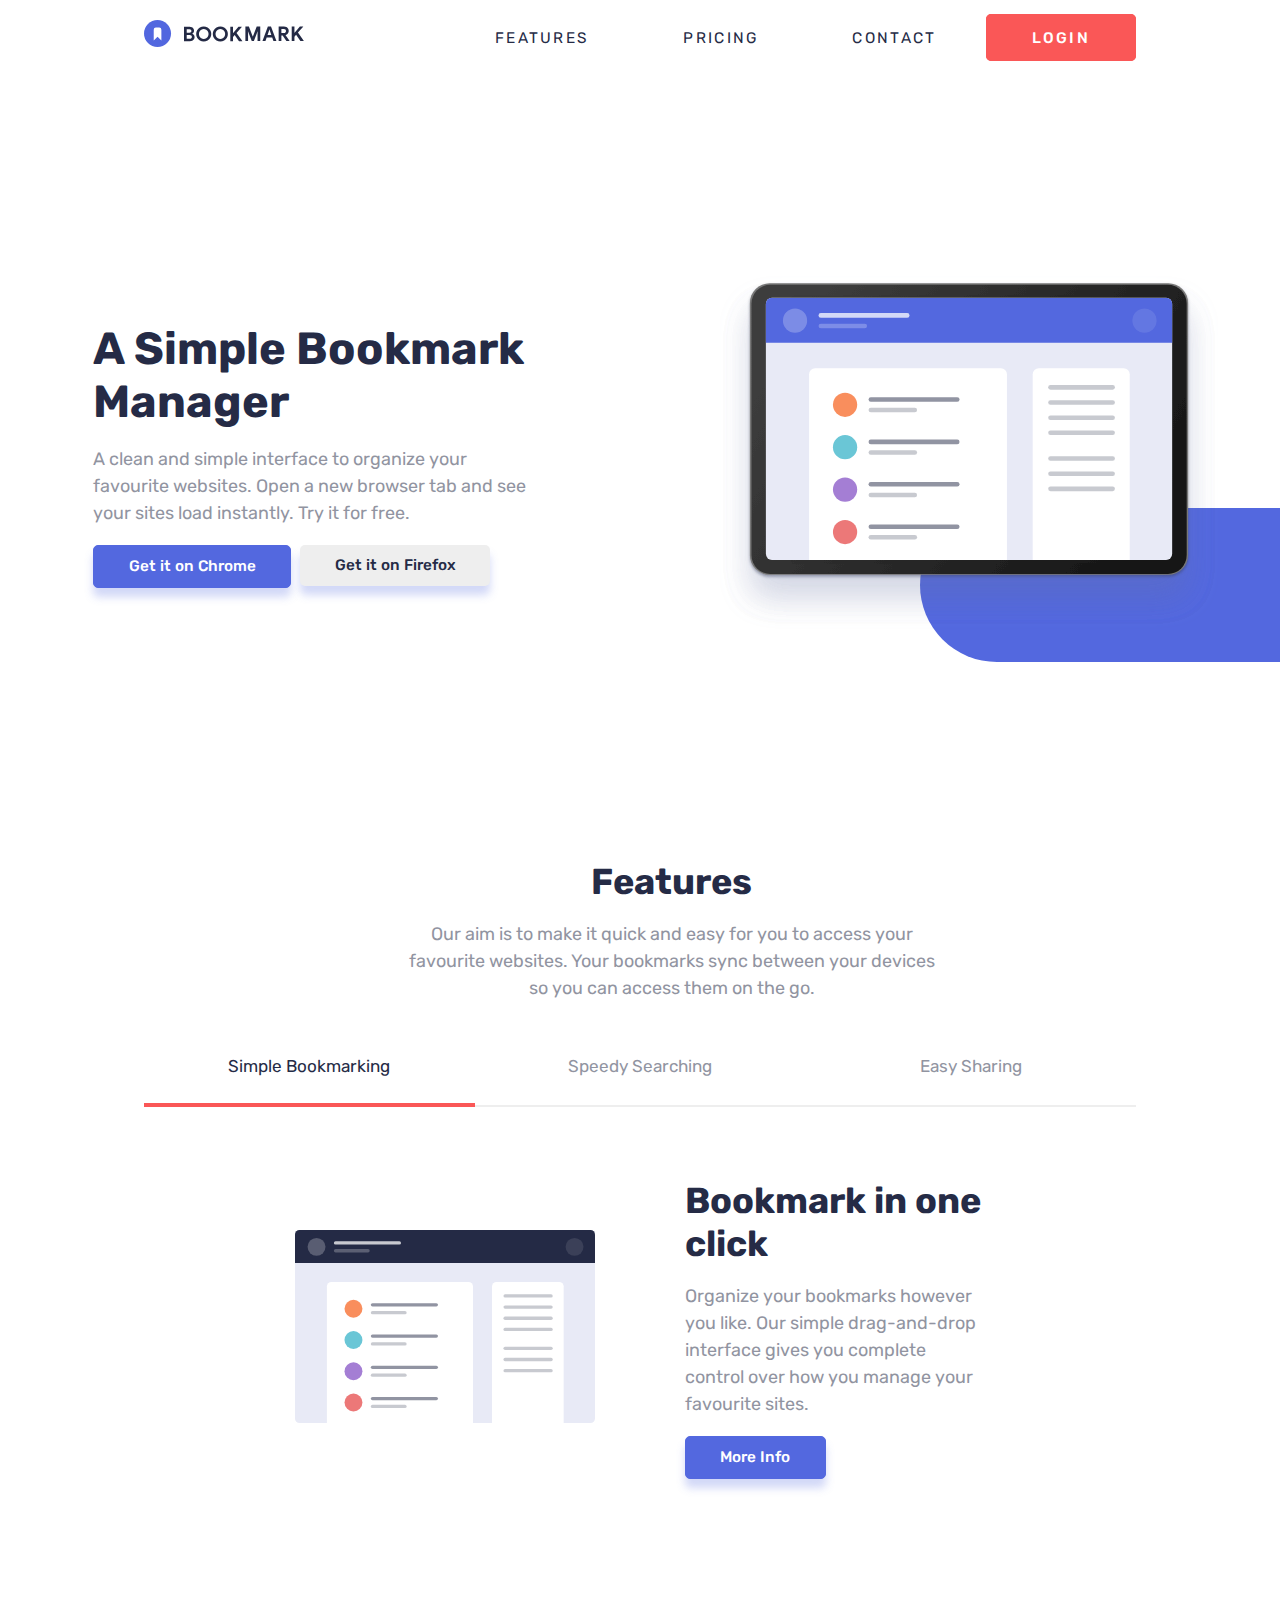
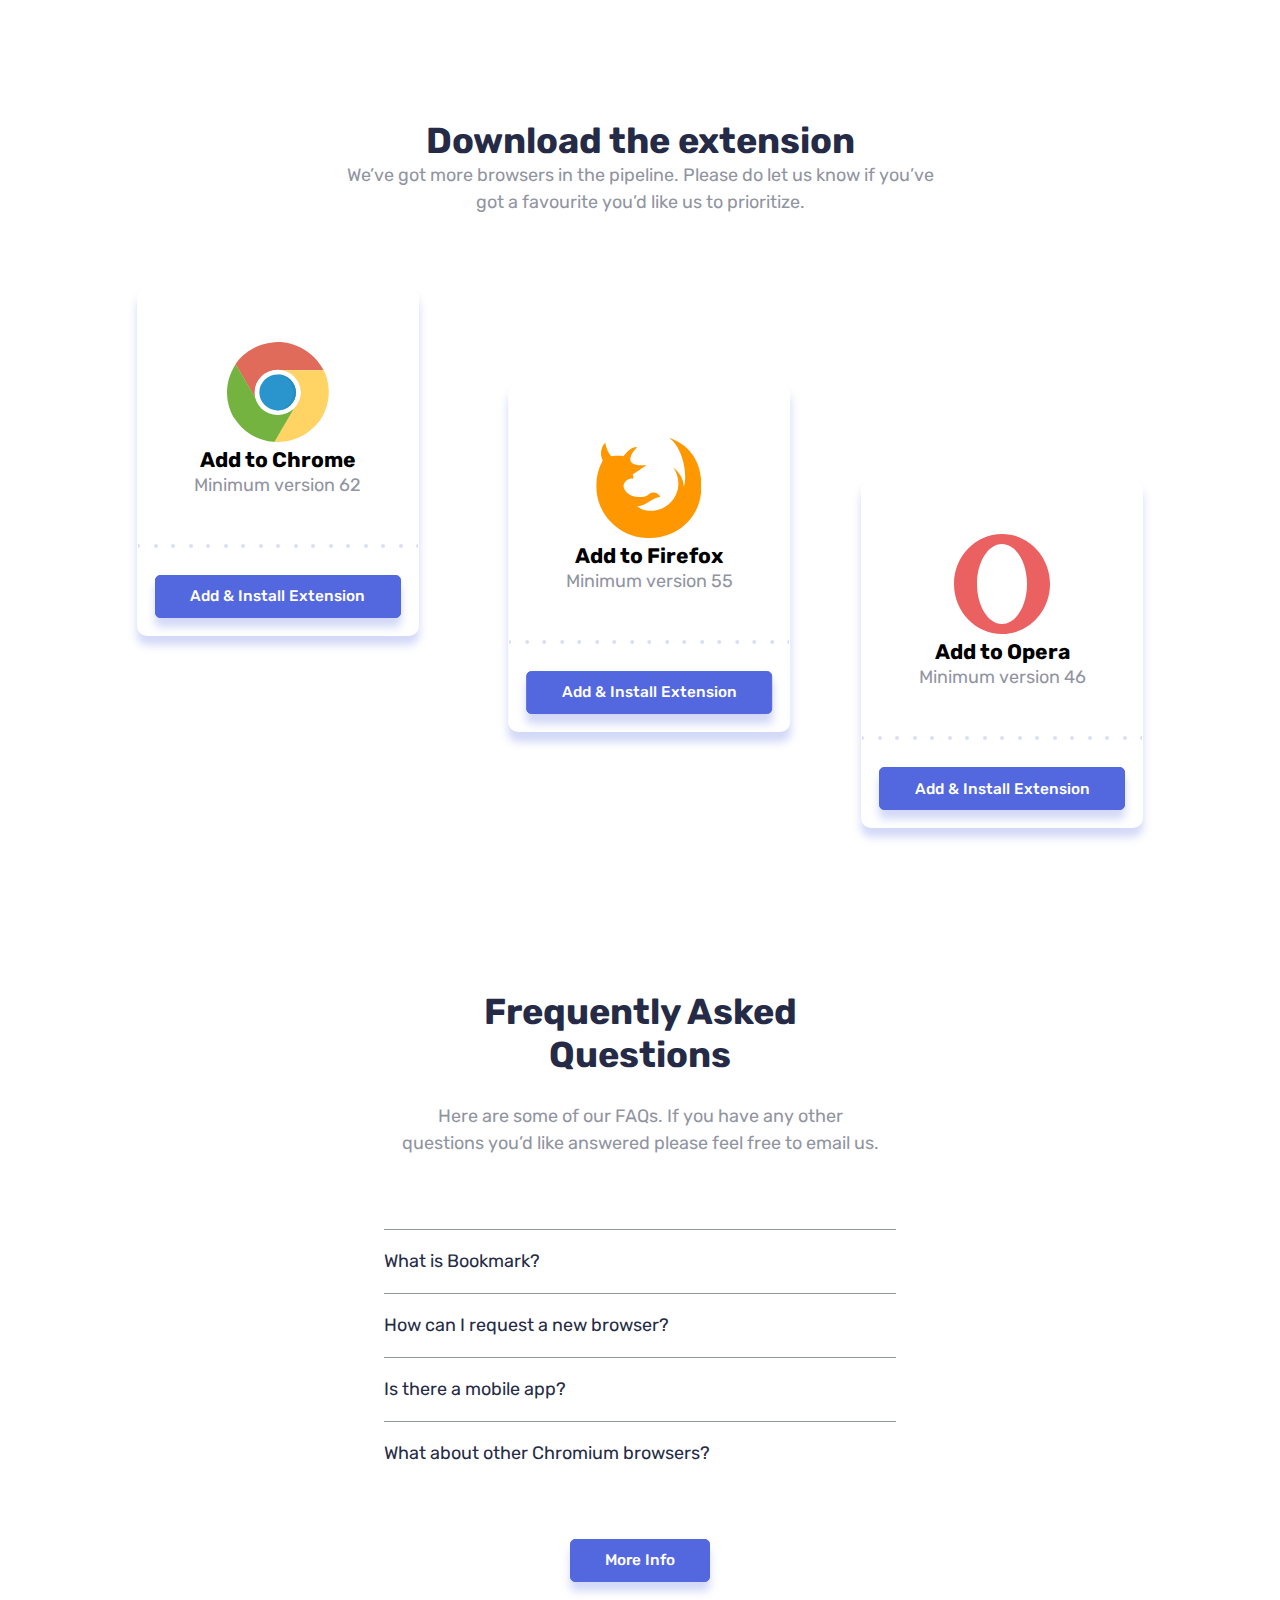
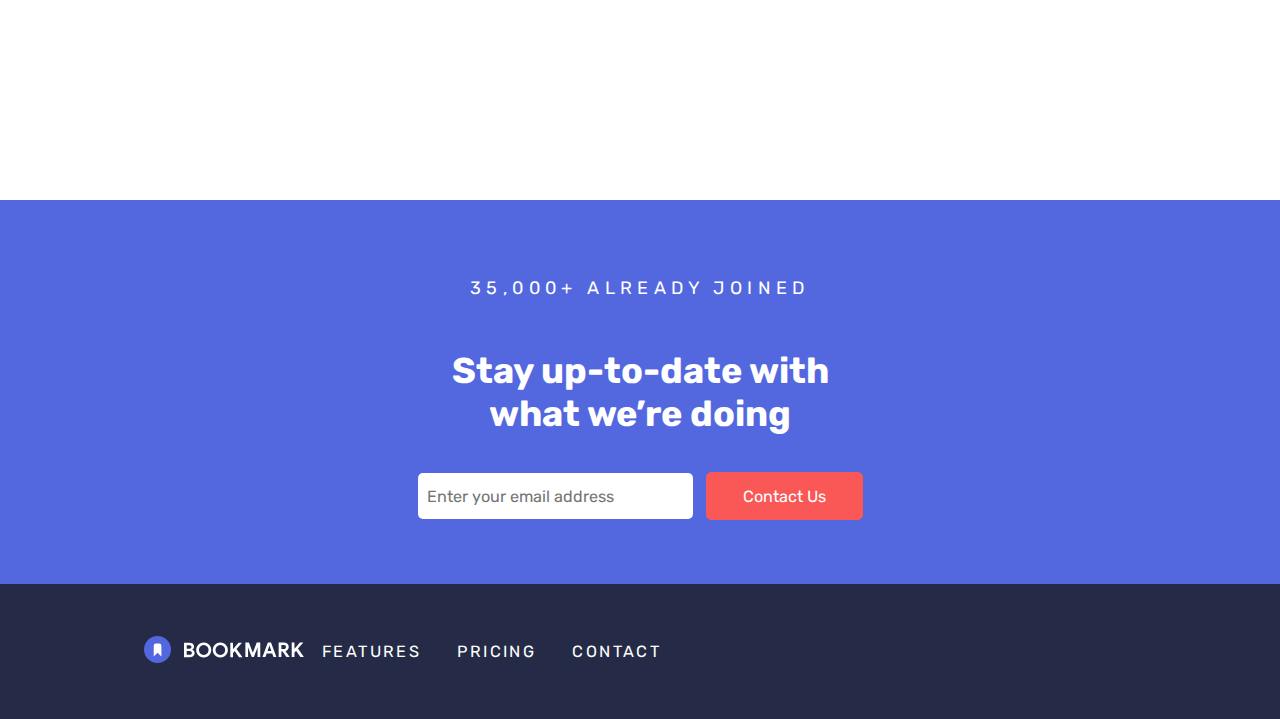
<file: index.html>
<!DOCTYPE html>
<html lang="en">
  <head>
    <meta charset="UTF-8" />
    <meta name="viewport" content="width=device-width, initial-scale=1.0" />
    <!-- displays site properly based on user's device -->

    <link
      rel="icon"
      type="image/png"
      sizes="32x32"
      href="./images/favicon-32x32.png"
    />

    <title>Frontend Mentor | Bookmark landing page</title>
    <link
      rel="stylesheet"
      href="https://cdnjs.cloudflare.com/ajax/libs/font-awesome/5.14.0/css/all.min.css"
      integrity="sha512-1PKOgIY59xJ8Co8+NE6FZ+LOAZKjy+KY8iq0G4B3CyeY6wYHN3yt9PW0XpSriVlkMXe40PTKnXrLnZ9+fkDaog=="
      crossorigin="anonymous"
    />
    <link rel="stylesheet" href="style.css" />
  </head>
  <body>
    <header class="header">
      <div class="logo-container">
        <img src="./images/logo-bookmark.svg" alt="Logo Bookmark" />
      </div>
      <nav class="nav">
        <a href="#" class="nav__link">Features</a>
        <a href="#" class="nav__link">Pricing</a>
        <a href="#" class="nav__link">Contact</a>
        <a href="#" class="nav__link nav__link--login">Login</a>
      </nav>
    </header>

    <div class="hamburguer" hidden>
      <div class="bar1"></div>
      <div class="bar2"></div>
      <div class="bar3"></div>
    </div>

    <div class="mobile-nav" hidden>
      <div class="logo-container">
        <img src="./images/logo-bookmark_mobile.svg" alt="Logo Bookmark" />
      </div>
      <div class="mobile-nav__links">
        <a href="#" class="mobile-nav__link">Features</a>
        <a href="#" class="mobile-nav__link">Pricing</a>
        <a href="#" class="mobile-nav__link">Contact</a>
        <a href="#" class="mobile-nav__link mobile-nav__link--outline">Login</a>
      </div>
      <div class="mobile-nav__social-links">
        <i class="fab fa-facebook mobile-nav__social-link"></i>
        <i class="fab fa-twitter mobile-nav__social-link"></i>
      </div>
    </div>

    <main class="home-hero">
      <div class="cta-container">
        <h1 class="heading-primary">A Simple Bookmark Manager</h1>
        <p class="sub-heading">
          A clean and simple interface to organize your favourite websites. Open
          a new browser tab and see your sites load instantly. Try it for free.
        </p>
        <div class="home-hero__btns">
          <a href="#" class="btn btn--primary">Get it on Chrome</a>
          <a href="#" class="btn btn--secondary">Get it on Firefox</a>
        </div>
      </div>
      <div class="img-container">
        <img
          class="img"
          src="./images/illustration-hero.svg"
          alt="Bookmark on desktop device"
        />
      </div>
    </main>

    <section class="features">
      <h2 class="heading-secondary">Features</h2>
      <p class="sub-heading">
        Our aim is to make it quick and easy for you to access your favourite
        websites. Your bookmarks sync between your devices so you can access
        them on the go.
      </p>
      <div class="features__nav">
        <input type="radio" name="feature" id="bookmark" checked hidden />
        <label for="bookmark" class="features__nav__item">
          Simple Bookmarking
        </label>

        <input type="radio" name="feature" id="search" hidden />
        <label for="search" class="features__nav__item">Speedy Searching</label>

        <input type="radio" name="feature" id="share" hidden />
        <label for="share" class="features__nav__item">Easy Sharing</label>
      </div>
      <div class="components">
        <div class="component" id="feature-bookmark">
          <div class="component__image app-preview">
            <img
              src="./images/illustration-features-tab-1.svg"
              alt="Bookmark on desktop device"
            />
          </div>
          <div class="content-wrapper">
            <h2 class="heading-secondary">Bookmark in one click</h2>
            <p class="sub-heading">
              Organize your bookmarks however you like. Our simple drag-and-drop
              interface gives you complete control over how you manage your
              favourite sites.
            </p>
            <a href="#" class="btn btn--primary">
              More Info
            </a>
          </div>
        </div>

        <div class="component hidden" id="feature-search">
          <div class="component__image app-preview">
            <img
              src="./images/illustration-features-tab-2.svg"
              alt="Bookmark on desktop device"
            />
          </div>
          <div class="content-wrapper">
            <h2 class="heading-secondary">Intelligent search</h2>
            <p class="sub-heading">
              Our powerful search feature will help you find saved sites in no
              time at all. No need to trawl through all of your bookmarks.
            </p>
            <a href="#" class="btn btn--primary">
              More Info
            </a>
          </div>
        </div>

        <div class="component hidden" id="feature-share">
          <div class="component__image app-preview">
            <img
              src="./images/illustration-features-tab-3.svg"
              alt="Bookmark on desktop device"
            />
          </div>
          <div class="content-wrapper">
            <h2 class="heading-secondary">Share your bookmarks</h2>
            <p class="sub-heading">
              Easily share your bookmarks and collections with others. Create a
              shareable link that you can send at the click of a button.
            </p>
            <a href="#" class="btn btn--primary">
              More Info
            </a>
          </div>
        </div>
      </div>
    </section>

    <section class="download">
      <h2 class="heading-secondary">Download the extension</h2>
      <p class="sub-heading">
        We’ve got more browsers in the pipeline. Please do let us know if you’ve
        got a favourite you’d like us to prioritize.
      </p>

      <div class="cards">
        <div class="card card--1">
          <div class="card__img">
            <img
              src="./images/logo-chrome.svg"
              alt="Chrome Logo"
              class="card__icon"
            />
          </div>
          <h3 class="heading-tertiary">Add to Chrome</h3>
          <p class="sub-heading--card">
            Minimum version 62
          </p>
          <img src="./images/bg-dots.svg" alt="" class="card__dots" />
          <a href="#" class="card__btn btn btn--primary">
            Add & Install Extension
          </a>
        </div>

        <div class="card card--2">
          <div class="card__img">
            <img
              src="./images/logo-firefox.svg"
              alt="Firefox Logo"
              class="card__icon"
            />
          </div>
          <h3 class="heading-tertiary">Add to Firefox</h3>
          <p class="sub-heading--card">
            Minimum version 55
          </p>
          <img src="./images/bg-dots.svg" alt="" class="card__dots" />
          <a href="#" class="card__btn btn btn--primary">
            Add & Install Extension
          </a>
        </div>

        <div class="card card--3">
          <div class="card__img">
            <img
              src="./images/logo-opera.svg"
              alt="Opera Logo"
              class="card__icon"
            />
          </div>
          <h3 class="heading-tertiary">Add to Opera</h3>
          <p class="sub-heading--card">
            Minimum version 46
          </p>
          <img src="./images/bg-dots.svg" alt="" class="card__dots" />
          <a href="#" class="card__btn btn btn--primary">
            Add & Install Extension
          </a>
        </div>
      </div>
    </section>

    <section class="faq">
      <h2 class="heading-secondary">Frequently Asked Questions</h2>
      <p class="sub-heading">
        Here are some of our FAQs. If you have any other questions you’d like
        answered please feel free to email us.
      </p>

      <div class="questions">
        <div for="whatisbookmark" class="questions__label">
          <p class="questions__question">
            What is Bookmark?
            <i class="questions__arrow fas fa-chevron-down"></i>
          </p>
        </div>
        <p class="questions__answer" hidden>
          Lorem ipsum dolor sit amet, consectetur adipiscing elit. Fusce
          tincidunt justo eget ultricies fringilla. Phasellus blandit ipsum quis
          quam ornare mattis.
        </p>

        <div for="request-browser" class="questions__label">
          <p class="questions__question">
            How can I request a new browser?
            <i class="questions__arrow fas fa-chevron-down"></i>
          </p>
        </div>
        <p class="questions__answer" hidden>
          Vivamus luctus eros aliquet convallis ultricies. Mauris augue massa,
          ultricies non ligula. Suspendisse imperdiet. Vivamus luctus eros
          aliquet convallis ultricies. Mauris augue massa, ultricies non ligula.
          Suspendisse imperdie tVivamus luctus eros aliquet convallis ultricies.
          Mauris augue massa, ultricies non ligula. Suspendisse imperdiet.
        </p>

        <div for="mobile-app" class="questions__label">
          <p class="questions__question">
            Is there a mobile app?
            <i class="questions__arrow fas fa-chevron-down"></i>
          </p>
        </div>
        <p class="questions__answer" hidden>
          Sed consectetur quam id neque fermentum accumsan. Praesent luctus
          vestibulum dolor, ut condimentum urna vulputate eget. Cras in ligula
          quis est pharetra mattis sit amet pharetra purus. Sed sollicitudin ex
          et ultricies bibendum.
        </p>

        <div for="other-browsers" class="questions__label">
          <p class="questions__question">
            What about other Chromium browsers?
            <i class="questions__arrow fas fa-chevron-down"></i>
          </p>
        </div>
        <p class="questions__answer" hidden>
          Integer condimentum ipsum id imperdiet finibus. Vivamus in placerat
          mi, at euismod dui. Aliquam vitae neque eget nisl gravida pellentesque
          non ut velit..
        </p>
      </div>

      <a href="#" class="btn btn--primary">More Info</a>
    </section>

    <section class="contact">
      <div class="contact__text">35,000+ already joined</div>
      <h2 class="heading-secondary heading-secondary--white">
        Stay up-to-date with what we’re doing
      </h2>
      <form class="contact__form">
        <input
          type="email"
          name="email"
          id="email"
          placeholder="Enter your email address"
        />

        <button type="submit" id="submit" class="nav__link--login contact__btn">
          Contact Us
        </button>
      </form>
    </section>

    <footer class="footer">
      <div class="footer__nav">
        <div class="logo-container--footer">
          <img src="./images/logo-bookmark_white.svg" alt="Logo Bookmark" />
        </div>
        <a href="#" class="footer__link">Features</a>
        <a href="#" class="footer__link">Pricing</a>
        <a href="#" class="footer__link">Contact</a>
      </div>
      <div class="footer__icons">
        <i class="fab fa-facebook"></i>
        <i class="fab fa-twitter"></i>
      </div>
    </footer>

    <script src="./index.js"></script>
  </body>
</html>
</file>
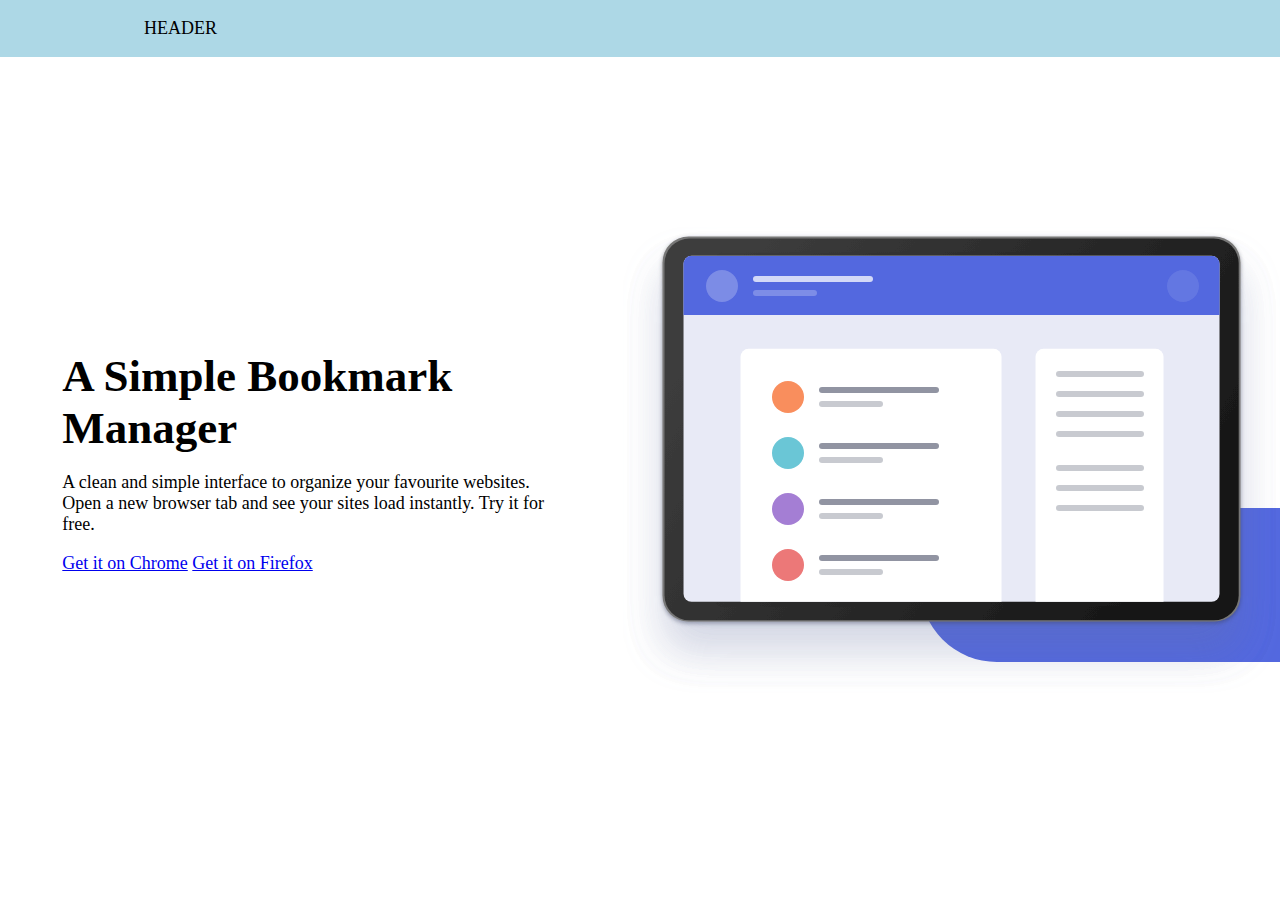
<file: test.html>
<!DOCTYPE html>
<html lang="en">
  <head>
    <meta charset="UTF-8" />
    <meta name="viewport" content="width=device-width, initial-scale=1.0" />
    <title>Document</title>
    <link rel="stylesheet" href="test.css" />
  </head>
  <body>
    <header class="header">
      HEADER
    </header>

    <main class="home-hero">
      <div class="text-container">
        <h1 class="heading-primary">A Simple Bookmark Manager</h1>
        <p class="sub-heading">
          A clean and simple interface to organize your favourite websites. Open
          a new browser tab and see your sites load instantly. Try it for free.
        </p>
        <div class="home-hero__btns">
          <a href="#" class="btn btn--primary">Get it on Chrome</a>
          <a href="#" class="btn btn--secondary">Get it on Firefox</a>
        </div>
      </div>
      <div class="img-container">
        <img
          class="imagem"
          src="./images/illustration-hero.svg"
          alt="Bookmark on desktop device"
        />
      </div>
    </main>
  </body>
</html>
</file>
<file: style.css>
@import url("https://fonts.googleapis.com/css2?family=Rubik:wght@400;500&display=swap");
:root {
  --color-primary-blue: hsl(231, 69%, 60%);
  --color-primary-red: hsl(0, 94%, 66%);
  --color-blue-light: hsl(229, 8%, 60%);
  --color-blue-dark: hsl(229, 31%, 21%);
}

*,
*::before,
*::after {
  margin: 0;
  padding: 0;
  -webkit-box-sizing: border-box;
          box-sizing: border-box;
}

html {
  font-size: clamp(14px, 2vw, 18px);
}

body {
  font-family: 'Rubik', sans-serif;
}

h1 {
  font-size: 2.5rem;
}

h2 {
  font-size: 2rem;
}

h1,
h2 {
  color: var(--color-blue-dark);
}

p {
  color: var(--color-blue-light);
  line-height: 150%;
  font-size: 1rem;
}

a {
  font-size: 0.85rem;
}

.btn {
  text-decoration: none;
  padding: 0.75em 2.25em;
  -webkit-box-shadow: 0 0.5rem 0.5rem rgba(83, 104, 223, 0.26);
          box-shadow: 0 0.5rem 0.5rem rgba(83, 104, 223, 0.26);
  border-radius: 5px;
  -webkit-transition: all 0.2s ease;
  transition: all 0.2s ease;
  font-weight: 500;
}

.btn:hover {
  background-color: #fff;
}

.btn--primary {
  border: 1px solid var(--color-primary-blue);
  background-color: var(--color-primary-blue);
  color: #fff;
}

.btn--primary:hover {
  color: var(--color-primary-blue);
  background-color: #fff;
}

.btn--secondary {
  border: 1px solid var(#eee);
  background-color: #eee;
  color: var(--color-blue-dark);
}

.btn--secondary:hover {
  border: 1px solid var(--color-blue-dark);
  background-color: #fff;
}

.card {
  display: -webkit-box;
  display: -ms-flexbox;
  display: flex;
  -webkit-box-orient: vertical;
  -webkit-box-direction: normal;
      -ms-flex-direction: column;
          flex-direction: column;
  -webkit-box-pack: space-evenly;
      -ms-flex-pack: space-evenly;
          justify-content: space-evenly;
  -webkit-box-align: center;
      -ms-flex-align: center;
          align-items: center;
  margin: 0 0.5rem;
  -webkit-box-shadow: 0 0.5rem 0.5rem rgba(83, 104, 223, 0.26);
          box-shadow: 0 0.5rem 0.5rem rgba(83, 104, 223, 0.26);
  height: -webkit-max-content;
  height: -moz-max-content;
  height: max-content;
  width: 22vw;
  overflow: hidden;
  padding: 3rem 0.8rem 1rem 0.8rem;
  border-radius: 10px;
}

@media screen and (max-width: 800px) {
  .card {
    min-width: 200px;
    margin: 0 auto;
  }
}

.card p {
  margin-bottom: 2.5rem;
}

.card a {
  margin-top: 1.5rem;
}

.card--1 {
  position: absolute;
  top: 0;
  left: 0;
}

@media screen and (max-width: 800px) {
  .card--1 {
    position: relative;
    -webkit-transform: translate(0, 0);
            transform: translate(0, 0);
  }
}

.card--2 {
  position: absolute;
  top: 50%;
  left: 50%;
  -webkit-transform: translate(-50%, -50%);
          transform: translate(-50%, -50%);
}

@media screen and (max-width: 800px) {
  .card--2 {
    position: relative;
    top: 0;
    left: 0;
    -webkit-transform: translate(0, 0);
            transform: translate(0, 0);
  }
}

.card--3 {
  position: absolute;
  bottom: 0;
  right: 0;
}

@media screen and (max-width: 800px) {
  .card--3 {
    position: relative;
    top: 0;
    left: 0;
    -webkit-transform: translate(0, 0);
            transform: translate(0, 0);
  }
}

.questions {
  margin: 4rem 0 3rem 0;
  width: 40vw;
  min-width: 320px;
  text-align: left;
}

.questions p {
  margin-bottom: 0;
}

.questions__question {
  display: -webkit-box;
  display: -ms-flexbox;
  display: flex;
  -webkit-box-pack: justify;
      -ms-flex-pack: justify;
          justify-content: space-between;
  -webkit-box-align: center;
      -ms-flex-align: center;
          align-items: center;
  width: 100%;
  padding: 1rem 0rem;
  color: var(--color-blue-dark);
}

.questions__question:hover {
  color: var(--color-primary-red);
}

.questions__label {
  width: 100%;
  display: -webkit-box;
  display: -ms-flexbox;
  display: flex;
  -webkit-box-pack: justify;
      -ms-flex-pack: justify;
          justify-content: space-between;
  -webkit-box-align: center;
      -ms-flex-align: center;
          align-items: center;
  cursor: pointer;
  border-top: 1px solid var(--color-blue-light);
}

.questions__arrow {
  height: 1rem;
  width: 1rem;
  -webkit-transition: all 0.2s;
  transition: all 0.2s;
  margin-left: 1rem;
}

.questions__answer {
  overflow: hidden;
  padding-bottom: 1rem;
  -webkit-transition: all 2s;
  transition: all 2s;
}

.questions__input {
  display: none;
}

.questions__input:checked + .questions__answer {
  display: block;
  height: -webkit-fit-content;
  height: -moz-fit-content;
  height: fit-content;
}

.questions__input:checked + .questions__label .questions__arrow {
  background: url("../images/icon-close.svg");
}

.questions__input:checked + label + div {
  background: url("../images/icon-close.svg");
}

.header {
  padding: 2rem 8rem;
  display: -webkit-box;
  display: -ms-flexbox;
  display: flex;
  -webkit-box-pack: justify;
      -ms-flex-pack: justify;
          justify-content: space-between;
  -webkit-box-align: center;
      -ms-flex-align: center;
          align-items: center;
  position: fixed;
  top: 0;
  left: 0;
  width: 100vw;
  height: 50px;
  z-index: 6;
  background-color: #fff;
}

@media screen and (max-width: 1150px) {
  .logo-container {
    z-index: 10;
    position: fixed;
    top: 15px;
    left: 2rem;
  }
}

.logo-container img {
  height: 1.5rem;
}

@media screen and (max-width: 1150px) {
  .nav {
    display: none;
  }
}

.nav__link {
  text-decoration: none;
  color: var(--color-blue-dark);
  text-transform: uppercase;
  letter-spacing: 0.15em;
  padding: 0.75rem 2.5rem;
  -webkit-transition: all 0.2s ease;
  transition: all 0.2s ease;
}

.nav__link:hover {
  color: var(--color-primary-red);
}

.nav__link--login {
  color: #fff;
  background-color: var(--color-primary-red);
  border: 1px solid var(--color-primary-red);
  border-radius: 5px;
  font-weight: 500;
}

.nav__link--login:hover {
  color: var(--color-primary-red);
  background-color: #fff;
}

.hamburguer {
  z-index: 10;
  position: fixed;
  top: 10px;
  right: 2rem;
}

@media screen and (max-width: 1150px) {
  .hamburguer {
    display: inline-block;
    cursor: pointer;
  }
}

.bar1,
.bar2,
.bar3 {
  width: 35px;
  height: 5px;
  background-color: #333;
  margin: 6px 0;
  -webkit-transition: 0.4s;
  transition: 0.4s;
}

/* Rotate first bar */
.change .bar1 {
  -webkit-transform: rotate(-45deg) translate(-9px, 6px);
  transform: rotate(-45deg) translate(-9px, 6px);
  background-color: white;
}

/* Fade out the second bar */
.change .bar2 {
  opacity: 0;
}

/* Rotate last bar */
.change .bar3 {
  -webkit-transform: rotate(45deg) translate(-8px, -8px);
  transform: rotate(45deg) translate(-8px, -8px);
  background-color: white;
}

.mobile-nav {
  position: fixed;
  top: 0;
  left: 0;
  height: 100vh;
  width: 100vw;
  z-index: 7;
  padding: 2rem 2rem;
  background-color: rgba(37, 43, 70, 0.95);
}

.mobile-nav__links {
  display: -ms-grid;
  display: grid;
  margin-top: 3rem;
}

.mobile-nav__link {
  text-decoration: none;
  color: #fff;
  text-transform: uppercase;
  letter-spacing: 2px;
  font-size: 1.3rem;
  text-align: center;
  font-weight: 400;
  width: 80%;
  max-width: 400px;
  margin: 0 auto;
  padding: 2rem 0;
  border-bottom: 1px solid rgba(238, 238, 238, 0.4);
}

.mobile-nav__link:first-of-type {
  border-top: 1px solid rgba(238, 238, 238, 0.4);
}

.mobile-nav__link--outline {
  border-bottom: 0;
  border: 1px solid #fff;
  margin-top: 1rem;
  border-radius: 10px;
  padding: 1rem;
}

.mobile-nav__social-links {
  position: absolute;
  left: 50%;
  bottom: 20%;
  -webkit-transform: translateX(-50%);
          transform: translateX(-50%);
}

.mobile-nav__social-link {
  color: #fff;
  font-size: 2rem;
  margin-right: 1rem;
}

.home-hero {
  margin-top: 100px;
  min-height: 90vh;
  display: -ms-grid;
  display: grid;
  -ms-grid-columns: (minmax(500px, 1fr))[auto-fit];
      grid-template-columns: repeat(auto-fit, minmax(500px, 1fr));
  place-content: center;
  place-items: center center;
  gap: 2rem;
  text-align: center;
  margin-bottom: 3rem;
}

@media screen and (min-width: 1072px) {
  .home-hero {
    text-align: left;
    margin-top: 50px;
    margin-bottom: 0;
  }
}

.home-hero__btns {
  display: -webkit-box;
  display: -ms-flexbox;
  display: flex;
  -webkit-box-align: start;
      -ms-flex-align: start;
          align-items: flex-start;
  min-width: -webkit-max-content;
  min-width: -moz-max-content;
  min-width: max-content;
}

.home-hero__btns > :last-child {
  margin-left: 0.5rem;
}

.cta-container {
  max-width: 500px;
  width: 70%;
  display: -ms-grid;
  display: grid;
  -ms-grid-rows: (min-content)[3];
      grid-template-rows: repeat(3, -webkit-min-content);
      grid-template-rows: repeat(3, min-content);
  gap: 1rem;
  justify-items: center;
}

@media screen and (min-width: 1072px) {
  .cta-container {
    justify-items: left;
  }
}

.img-container {
  -ms-grid-row: 1;
  grid-row: 1;
  max-width: 80%;
}

@media screen and (min-width: 1072px) {
  .img-container {
    -ms-grid-column: 2;
    grid-column: 2;
  }
}

.img-container::after {
  content: '';
  height: 40%;
  width: 20rem;
  background-image: url("./images/bg.svg");
  background-size: 20rem 20rem;
  background-repeat: no-repeat;
  position: absolute;
  right: 0;
  top: 37%;
  z-index: -1;
}

@media screen and (min-width: 1072px) {
  .img-container::after {
    top: 45%;
  }
}

.img-container .img {
  width: 100%;
  height: 100%;
  -o-object-fit: contain;
     object-fit: contain;
  position: relative;
}

.features {
  padding: 0rem 8rem;
  margin: 0 auto;
}

@media screen and (max-width: 797px) {
  .features {
    padding: 0rem 2rem;
    margin-bottom: 2rem;
  }
}

.features > h2,
.features > p {
  text-align: center;
  max-width: 600px;
  margin: 0 auto;
  padding-left: 3.5rem;
  margin-bottom: 1rem;
}

@media screen and (max-width: 797px) {
  .features > h2,
  .features > p {
    padding-left: 0;
  }
}

.features__nav {
  display: -webkit-box;
  display: -ms-flexbox;
  display: flex;
  -webkit-box-pack: center;
      -ms-flex-pack: center;
          justify-content: center;
  margin: 2rem 0;
  font-size: 0.95rem;
}

@media screen and (max-width: 797px) {
  .features__nav {
    -webkit-box-orient: vertical;
    -webkit-box-direction: normal;
        -ms-flex-direction: column;
            flex-direction: column;
    -webkit-box-align: center;
        -ms-flex-align: center;
            align-items: center;
    margin: 2rem auto;
  }
}

.features__nav input[type='radio']:checked + label {
  border-bottom: 4px solid var(--color-primary-red);
  color: var(--color-blue-dark);
}

.features__nav__item {
  padding: 1rem 4rem 1.5rem 4rem;
  border-bottom: 2px solid #eee;
  cursor: pointer;
  width: 20rem;
  text-align: center;
  color: var(--color-blue-light);
}

@media screen and (max-width: 800px) {
  .features__nav__item:first-of-type {
    border-top: 2px solid #eee;
  }
}

.features__nav__item:hover {
  color: var(--color-primary-red);
}

.features__nav__item:active {
  border-bottom: 4px solid var(--color-primary-red);
}

.components {
  margin-top: 4rem;
  min-height: 60vh;
}

@media screen and (max-width: 797px) {
  .components {
    max-width: 80vw;
    margin: 4rem auto 0 auto;
  }
}

.component {
  display: -ms-grid;
  display: grid;
  margin-top: 2rem;
  -ms-grid-columns: (300px)[auto-fit];
      grid-template-columns: repeat(auto-fit, 300px);
  gap: 5rem;
  place-content: center;
  place-items: center;
  margin-bottom: 3rem;
}

@media screen and (max-width: 974px) {
  .component {
    text-align: center;
    gap: 2rem;
  }
}

.component a {
  width: -webkit-fit-content;
  width: -moz-fit-content;
  width: fit-content;
}

.component__image img {
  -o-object-fit: contain;
     object-fit: contain;
  height: 100%;
  width: 100%;
  position: relative;
}

.component__image img::after {
  content: '';
  height: 40%;
  width: 20rem;
  background-image: url("./images/bg.svg");
  background-size: 20rem 20rem;
  background-repeat: no-repeat;
  position: absolute;
  top: 0;
  left: 0;
  z-index: -1;
}

@media screen and (min-width: 1072px) {
  .component__image img::after {
    top: 45%;
  }
}

.content-wrapper {
  display: -ms-grid;
  display: grid;
  gap: 1rem;
}

@media screen and (max-width: 974px) {
  .content-wrapper {
    -webkit-box-align: center;
        -ms-flex-align: center;
            align-items: center;
    justify-items: center;
  }
}

.hidden {
  display: none;
}

.download {
  text-align: center;
  display: -webkit-box;
  display: -ms-flexbox;
  display: flex;
  -webkit-box-orient: vertical;
  -webkit-box-direction: normal;
      -ms-flex-direction: column;
          flex-direction: column;
}

.download > p {
  max-width: 600px;
  margin: 0rem auto 2rem auto;
}

@media screen and (max-width: 800px) {
  .download > p {
    max-width: 340px;
  }
}

.cards {
  width: 80%;
  margin: 2rem auto;
  position: relative;
  min-height: 60vh;
}

@media screen and (max-width: 800px) {
  .cards {
    display: -ms-grid;
    display: grid;
    -ms-grid-columns: 300px;
        grid-template-columns: 300px;
    gap: 2rem;
    place-content: center;
  }
}

.faq {
  margin: 7rem 0 5rem 0;
  min-height: 80vh;
  text-align: center;
  display: -webkit-box;
  display: -ms-flexbox;
  display: flex;
  -webkit-box-orient: vertical;
  -webkit-box-direction: normal;
      -ms-flex-direction: column;
          flex-direction: column;
  -webkit-box-align: center;
      -ms-flex-align: center;
          align-items: center;
}

@media screen and (max-width: 800px) {
  .faq {
    min-height: -webkit-fit-content;
    min-height: -moz-fit-content;
    min-height: fit-content;
  }
}

.faq h2 {
  margin-bottom: 1.5rem;
}

.faq > p {
  margin-bottom: 0;
}

.faq h2,
.faq > p {
  min-width: 340px;
  max-width: 37.5vw;
}

.contact {
  background-color: var(--color-primary-blue);
  padding: 2.5rem 0;
  max-height: 50vh;
  display: -ms-grid;
  display: grid;
  -ms-grid-rows: (1fr)[3];
      grid-template-rows: repeat(3, 1fr);
  place-items: center;
  gap: 1rem;
}

@media screen and (max-width: 800px) {
  .contact {
    max-height: -webkit-fit-content;
    max-height: -moz-fit-content;
    max-height: fit-content;
  }
}

.contact__text {
  color: white;
  letter-spacing: 0.3em;
  text-transform: uppercase;
}

.contact h2 {
  min-width: 340px;
  max-width: 30vw;
  text-align: center;
  color: white;
}

.contact input {
  margin-right: 0.5rem;
  padding: 0.75rem 2.5rem 0.75rem 0.5rem !important;
  border: transparent;
}

.contact input:invalid {
  border: 1px solidvar(--color-primary-red);
  position: relative;
}

@media screen and (max-width: 800px) {
  .contact input {
    margin-right: 0;
  }
}

.contact input::-webkit-input-placeholder {
  text-align: left;
}

.contact input:-ms-input-placeholder {
  text-align: left;
}

.contact input::-ms-input-placeholder {
  text-align: left;
}

.contact input::placeholder {
  text-align: left;
}

.contact input,
.contact button {
  font-family: 'Rubik', sans-serif;
  font-size: 0.9rem;
  font-weight: 400;
  outline: none;
  border-radius: 5px;
  padding: 0.75rem 2rem;
}

.contact button {
  cursor: pointer;
}

@media screen and (max-width: 800px) {
  .contact form {
    display: -ms-grid;
    display: grid;
    gap: 0.5rem;
  }
}

.footer {
  background-color: var(--color-blue-dark);
  padding: 0rem 8rem;
  margin: 0 auto;
  min-height: 15vh;
  display: -webkit-box;
  display: -ms-flexbox;
  display: flex;
  -webkit-box-pack: justify;
      -ms-flex-pack: justify;
          justify-content: space-between;
  -webkit-box-align: center;
      -ms-flex-align: center;
          align-items: center;
}

@media screen and (max-width: 800px) {
  .footer {
    display: -ms-grid;
    display: grid;
    place-content: center;
    gap: 2rem;
    padding: 2rem 8rem;
  }
}

.footer__nav {
  display: -webkit-box;
  display: -ms-flexbox;
  display: flex;
  -webkit-box-align: center;
      -ms-flex-align: center;
          align-items: center;
}

@media screen and (max-width: 800px) {
  .footer__nav {
    display: -ms-grid;
    display: grid;
    gap: 0.5rem;
  }
}

.footer__link {
  padding: 0.5rem 1rem;
  text-decoration: none;
  color: white;
  text-transform: uppercase;
  letter-spacing: 0.15em;
  font-size: 0.9rem;
}

@media screen and (max-width: 800px) {
  .footer__link:first-of-type {
    margin-top: 1rem;
  }
}

.footer__link:hover {
  color: var(--color-primary-red);
}

.footer__icons > * {
  font-size: 1.7rem;
  color: white;
  cursor: pointer;
  margin-left: 2rem;
}

@media screen and (max-width: 800px) {
  .footer__icons > *:first-of-type {
    margin-left: 0;
  }
}

.footer__icons > *:hover {
  color: var(--color-primary-red);
}

.logo-container--footer img {
  height: 1.5rem;
}
/*# sourceMappingURL=style.css.map */
</file>
<file: test.css>
*,
*::before,
*::after {
  margin: 0;
  padding: 0;
  box-sizing: border-box;
}

html {
  font-size: clamp(14px, 2vw, 18px);
}

.header {
  width: 100%;
  height: min-content;
  padding: 1rem 8rem;
  background-color: lightblue;
}

.home-hero {
  min-height: 90vh;
  display: grid;
  grid-template-columns: repeat(auto-fit, minmax(300px, 1fr));
  place-content: center;
  place-items: center;
}

h1 {
  font-size: 2.5rem;
}

.text-container {
  width: 80%;
  display: grid;
  grid-template-rows: repeat(3, min-content);
  gap: 1rem;
}

img {
  max-width: max(500px, 80vw);
  width: 100%;
  height: 100%;
  object-fit: contain;
  position: relative;
}

.img-container {
  grid-row: 1;
}

.img-container::after {
  content: '';
  height: 40%;
  width: 20rem;
  background-image: url('./images/bg.svg');
  background-size: 20rem 20rem;
  background-repeat: no-repeat;

  position: absolute;
  right: 0;
  top: 55vw;

  z-index: -1;
}

@media screen and (min-width: 600px) {
  .img-container {
    grid-column: -1;
  }
  .img-container::after {
    top: 45%;
  }
}
</file>
